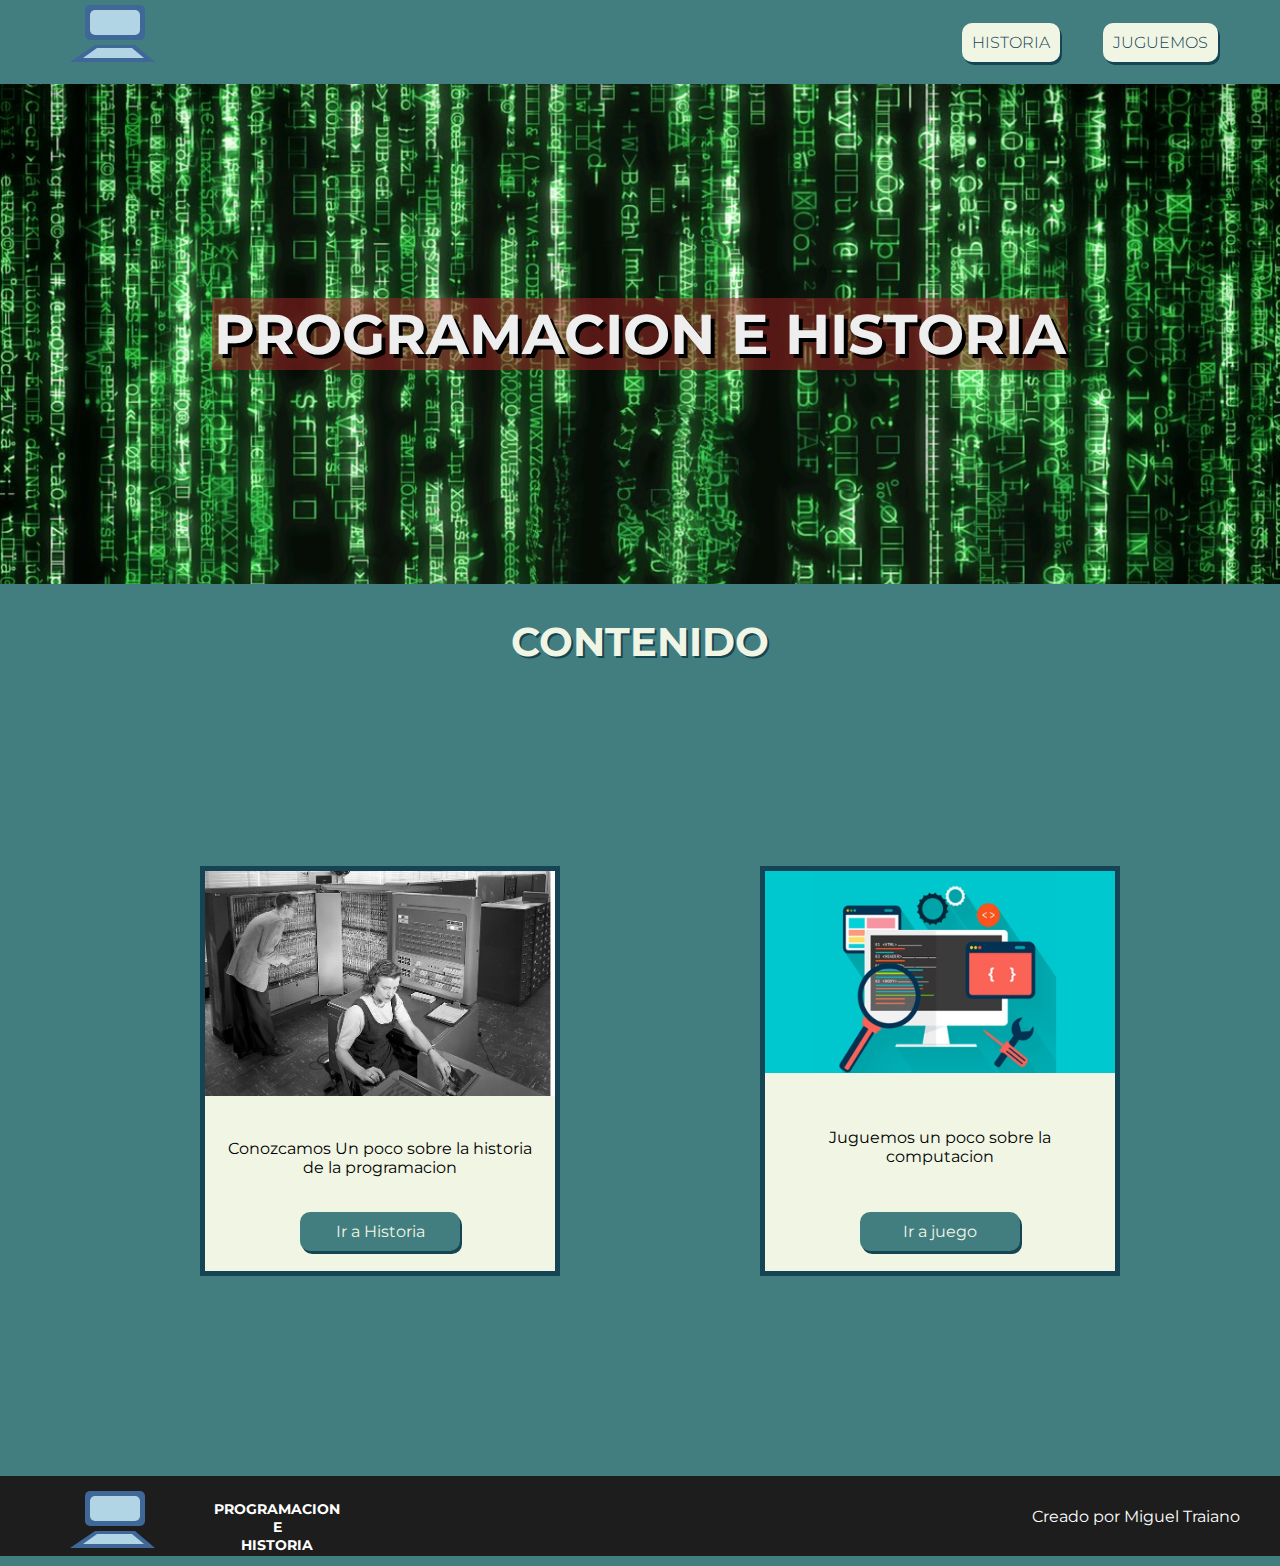
<file: index.html>
<!DOCTYPE html>
<html lang="en">

<head>
    <meta charset="UTF-8">
    <meta name="viewport" content="width=device-width, initial-scale=1.0">
    <link rel="stylesheet" href="style.css">
    <link rel="icon" href="./imagenes/logo.svg">
    <link rel="preconnect" href="https://fonts.googleapis.com">
    <link rel="preconnect" href="https://fonts.gstatic.com" crossorigin>
    <link href="https://fonts.googleapis.com/css2?family=Montserrat:wght@500&display=swap" rel="stylesheet">
    <title>Proyecto-Final</title>
</head>

<body class="body-day">
    <nav>
        <a href="./index.html">
            <svg width="200" height="80">
                <rect x="45" y="5" width="60" height="35" rx="5" id="mon1" fill="#3F6797"></rect>
                <rect x="50" y="10" width="50" height="25" rx="5" id="mon2" fill="#B1D5E4"></rect>
                <polygon points="55 45 ,95 45,115 62,30 62" fill="#3F6797" id="tec1"></polygon>
                <polygon points="57 48 ,92 48,104 58,43 58" fill="#B1D5E4" id="tec2"></polygon>
            </svg>
        </a>

        <ul class="menu">
            <li class="item-menu">
                <a class="item-link" href="./historia.html">HISTORIA</a>
            </li>
            <li class="item-menu">
                <a class="item-link" href="./ponerAprueba.html">JUGUEMOS</a>
            </li>
        </ul>
    </nav>
    <header>
        <h1 class="titulo-blanco">PROGRAMACION E HISTORIA</h1>

    </header>

    <h2>CONTENIDO</h2>
    <main class="cont-padre">
        <div class="card">
            <img class="img-card" src="./imagenes/img1.jpg" alt="imagen=producto">
            <p class="desc-card">Conozcamos Un poco sobre la historia de la programacion </p>
            <a class="boton-ver" href="./historia.html">Ir a Historia</a>
        </div>

        <div class="card">
            <img class="img-card" src="./imagenes/img2.jpg" alt="imagen=producto">
            <p class="desc-card">Juguemos un poco sobre la computacion</p>
            <a class="boton-ver" href="./ponerAprueba.html">Ir a juego</a>
        </div>
    </main>

    <footer>
        <div class="footer-left">
            <svg width="200" height="80">
                <rect x="45" y="5" width="60" height="35" rx="5" id="mon1" fill="#3F6797"></rect>
                <rect x="50" y="10" width="50" height="25" rx="5" id="mon2" fill="#B1D5E4"></rect>
                <polygon points="55 45 ,95 45,115 62,30 62" fill="#3F6797" id="tec1"></polygon>
                <polygon points="57 48 ,92 48,104 58,43 58" fill="#B1D5E4" id="tec2"></polygon>
            </svg>
            <h3 class="titulo-blanco titulo-foot">PROGRAMACION <br> E <br> HISTORIA </h3>
        </div>
        <div>Creado por Miguel Traiano</div>
    </footer>

    <script src="./javascript/script.js"></script>

</body>

</html>
</file>
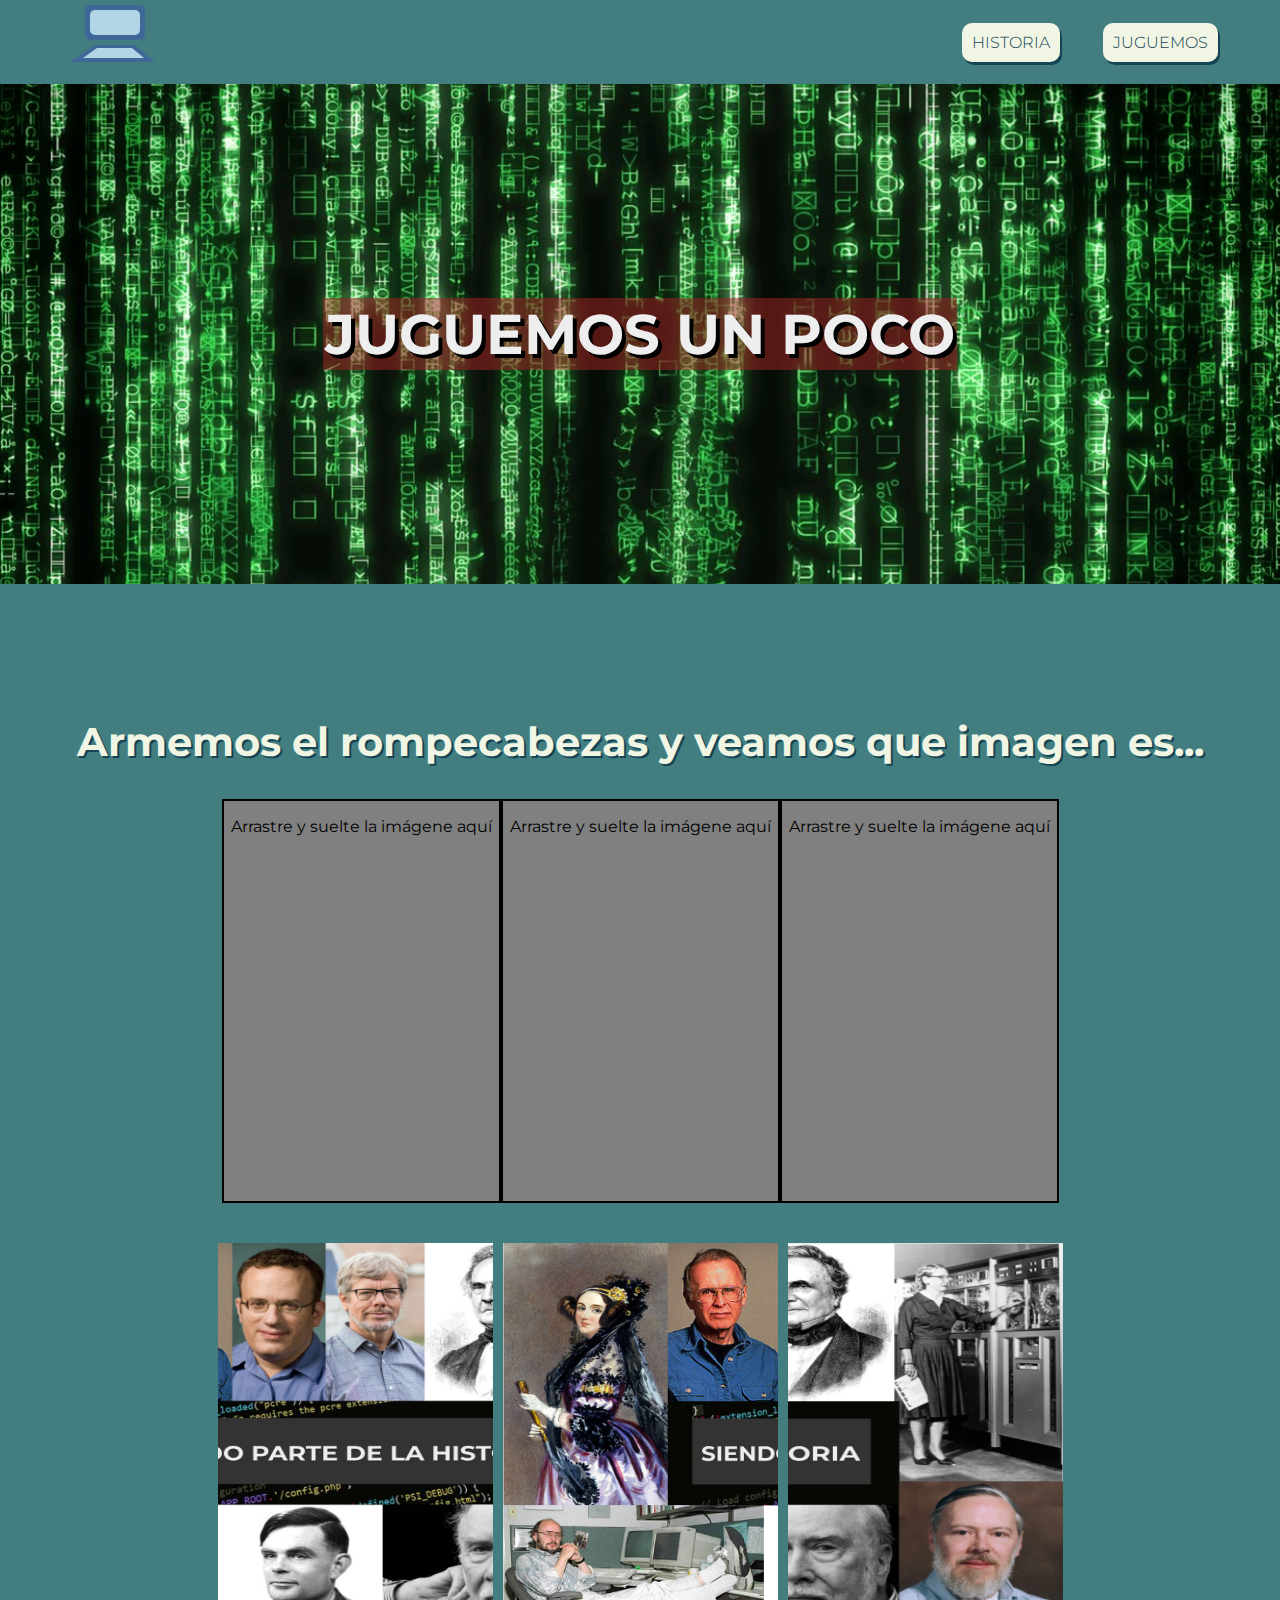
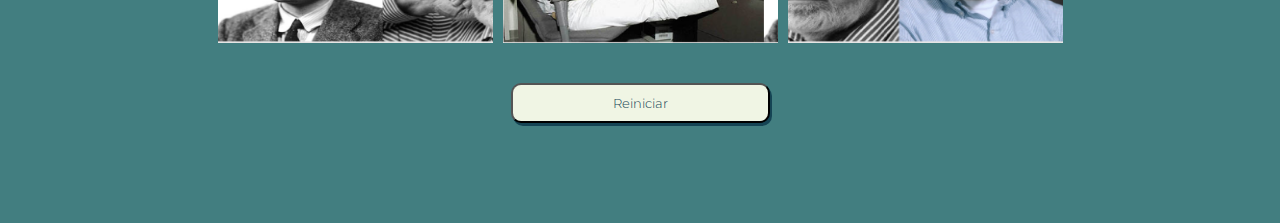
<file: ponerAprueba.html>
<!DOCTYPE html>
<html lang="en">
<head>
    <meta charset="UTF-8">
    <meta name="viewport" content="width=device-width, initial-scale=1.0">
    <link rel="stylesheet" href="style.css">
    <link rel="icon" href="./assets/imagenes/logo.svg" >
    <link rel="preconnect" href="https://fonts.googleapis.com">
    <link rel="preconnect" href="https://fonts.gstatic.com" crossorigin>
    <link href="https://fonts.googleapis.com/css2?family=Montserrat:wght@500&display=swap" rel="stylesheet">
    <title>Proyecto-Final</title>
</head>
<body class="body-day">
    <nav>
        <a href="./index.html">
            <svg  width="200" height="80">
                <rect x="45" y="5" width="60" height="35" rx="5" id="mon1" fill="#3F6797"></rect>
                <rect x="50" y="10" width="50" height="25" rx="5" id="mon2" fill="#B1D5E4"></rect>
                <polygon points="55 45 ,95 45,115 62,30 62" fill="#3F6797" id="tec1"></polygon>
                <polygon points="57 48 ,92 48,104 58,43 58" fill="#B1D5E4" id="tec2"></polygon>
            </svg>
            </a>
        <ul class="menu">
            <li class="item-menu"><a class="item-link" href="./historia.html">HISTORIA</a></li>
            <li class="item-menu"><a class="item-link" href="./ponerAprueba.html">JUGUEMOS</a></li>
        </ul>
    </nav>
    <header>
        <h1 class="titulo-blanco"> JUGUEMOS UN POCO</h1> 
        
    </header>

    <main>
<h2>Armemos el rompecabezas y veamos que imagen es...</h2>

        <section class="juego">
            <div class="cajas">
                <div id="cajasoltar">
                    <p>Arrastre y suelte la imágene aquí</p>
                </div>
                <div id="cajasoltar2">
                    <p>Arrastre y suelte la imágene aquí</p>
                </div>
                <div id="cajasoltar3">
                    <p>Arrastre y suelte la imágene aquí</p>
                </div>
            </div>
            <div id="cajaimagenes">
                <img id="imagen1" src="./imagenes/rompe2.png" />
                <img id="imagen2" src="./imagenes/Rompe1.png" />
                <img id="imagen3" src="./imagenes/Rompe3.png" />
            </div>
        </section>
        <button onclick="reinicio()" class="botonesVideo reinicio" >Reiniciar</button>

    </main>
    <script src="./javascript/scriptHist.js"></script>
</body>
</html>
</file>
<file: style.css>
* {
    font-family: 'Montserrat', sans-serif;
}

.body-day {
    margin: 0px;
    background-color: #427E80;
    color: #F0F5E4;
}

.body-night {
    margin: 0px;
    background-color: #F0F5E4;
    color: #427E80;
}

p {
    color: black;
}


/*nav*/

nav {
    display: flex;
    justify-content: space-between;
    align-items: center;
    margin: 0px 40px;

}

.tema {
    display: none;
}

.tema-block {
    display: block;
}

.menu {
    display: flex;
    width: 300px;
    justify-content: space-around;
}

main {
    padding: 100px 20px;
}

.item-menu {
    list-style-type: none;

}

.item-link,
.botonesVideo {
    box-shadow: 2px 3px #154454;
    border-radius: 10px;
    padding: 10px;
    text-decoration: none;
    background-color: #F0F5E4;
    color: #154454;
    font-weight: 300;
}

.item-menu:active {
    transform: translate(3px, 2px);
}

.item-menu:active>.item-link {
    box-shadow: 0px 0px;
}

.flexItem {
    display: block;
}

/*logo*/
rect#mon1,
polygon#tec1 {
    animation: part_1 ease-in 5s;
    animation-iteration-count: 1;
}

rect#mon2,
polygon#tec2 {
    animation: part_2 ease-in 5s;
    animation-iteration-count: 1;
}

@keyframes part_1 {
    0% {
        transform: translate(0, -10px);
        opacity: 0;
    }

    20% {
        transform: translate(0, -10px);
        opacity: 0;
    }

    30% {
        transform: translate(0, 0);
        opacity: 1;
    }

    90% {
        transform: translate(0, 0);
        opacity: 1;
    }

    100% {
        transform: translate(0, 0);
        opacity: 1;
    }
}


@keyframes part_2 {
    0% {
        transform: translate(0, -10px);
        opacity: 0;
    }

    30% {
        transform: translate(0, -10px);
        opacity: 0;
    }

    40% {
        transform: translate(0, 0);
        opacity: 1;
    }

    90% {
        transform: translate(0, 0);
        opacity: 1;
    }

    100% {
        transform: translate(0, 0);
        opacity: 1;
    }
}

/*index*/


header {
    background: url(./imagenes/matrix0.jpg) 50% 0 fixed;
    background-size: cover;
    min-height: 500px;
    color: #eeeeee;
    font-size: 28px;
    display: flex;
    justify-content: space-around;
    align-items: center;
    padding: 0px 100px;

}

h1 {
    background-color: rgba(161, 35, 35, 0.521);
    text-shadow: 4px 4px black;
    padding: 2px;
}

h2 {
    text-shadow: 2px 2px #154454;
    font-size: 40px;
    text-align: center;
}

.titulo-blanco {
    text-align: center;
}

.cont-padre {
    margin: 100px 0px;
    width: 100%;
    display: flex;
    justify-content: space-evenly;
    gap: 20px;
}

.card {
    width: 350px;
    height: 400px;
    border: 5px solid #154454;
    background-color: #F0F5E4;
    display: flex;
    flex-direction: column;
    justify-content: space-between;
    align-items: center;
}

.desc-card {
    width: 90%;
    text-align: center;
    height: 30px;
}

.img-card {
    width: 100%;

}

.boton-ver {
    padding: 10px;
    border-radius: 10px;
    background-color: #427E80;
    /*font-family: 'Montserrat', sans-serif; */
    box-shadow: 2px 3px #154454;
    text-align: center;
    text-decoration: none;
    width: 40%;
    margin-bottom: 20px;
}
a.boton-ver{
    color: #F0F5E4;
}

.boton-ver:active {
    box-shadow: 0px 0px darkgray;
    transform: translate(3px, 2px);
}

/*footer*/

footer {
    background-color: #1d1d1d;
    height: 80px;
    display: flex;
    justify-content: space-between;
    align-items: center;
    padding: 0px 40px;
    color: white;
}

.footer-left {
    display: flex;
    justify-content: space-between;
    width: 300px;
    height: 60px;

}

.titulo-foot {
    font-size: 14px;
}

.cont-historia {
    display: flex;
    flex-direction: column;
    justify-content: center;
    align-items: center;
}

.card-hist {
    display: flex;
    justify-content: space-around;
    align-items: center;
    padding: 80px 50px;
    gap: 20px;
    background-color: linear-gradient(10% #F0F5E4, #154454 100%);

}

.text-hist {
    width: 45%;
}

/*video*/
.contenedorVideo {
    display: flex;
    flex-direction: column;
    justify-content: center;
    align-items: center;
    padding: 100px 0px;

}

.barra {
    background-color: #1d1d1d;

    border-radius: 10px;
    padding: 2px 5px;
    display: flex;
    justify-content: space-between;
}

.botonera {
    display: flex;
    gap: 20px;
}

.container {
    padding: 5px;
    background-color: black;
    width: 70%;
}

#play,
#pause {
    width: 80px;
}


.botonesVideo:active {
    box-shadow: 0px 0px darkgray;
    transform: translate(3px, 2px);
}

#showTime {
    padding-top: 28px;
    padding-right: 10px;
    /*font-family: 'Montserrat', sans-serif; */
    color: white;

}

/*hoja productos*/


.card-prod {
    width: 250px;
    height: 480px;
}

.titulo-prod {
    font-size: 20px;
}

.img-prod {
    height: 221px;
}


/*ponerAPrueba*/
.juego {
    display: flex;
    flex-direction: column;
    align-items: center;
}

.cajas {
    display: flex;
    flex-direction: row;
}

#cajasoltar,
#cajasoltar2,
#cajasoltar3 {
    width: 275px;
    height: 400px;
    display: inline-block;
    border: 2px solid black;
    background-color: grey;
    text-align: center;

}

#cajaimagenes {
    display: flex;
    flex-direction: row;
    gap: 10px;
    margin: 40px;
}

#imagen1,
#imagen2,
#imagen3 {
    width: 275px;
    height: 400px;
}

.reinicio {
    display: flex;
    margin: auto;
    padding: 10px 100px;
}
</file>
